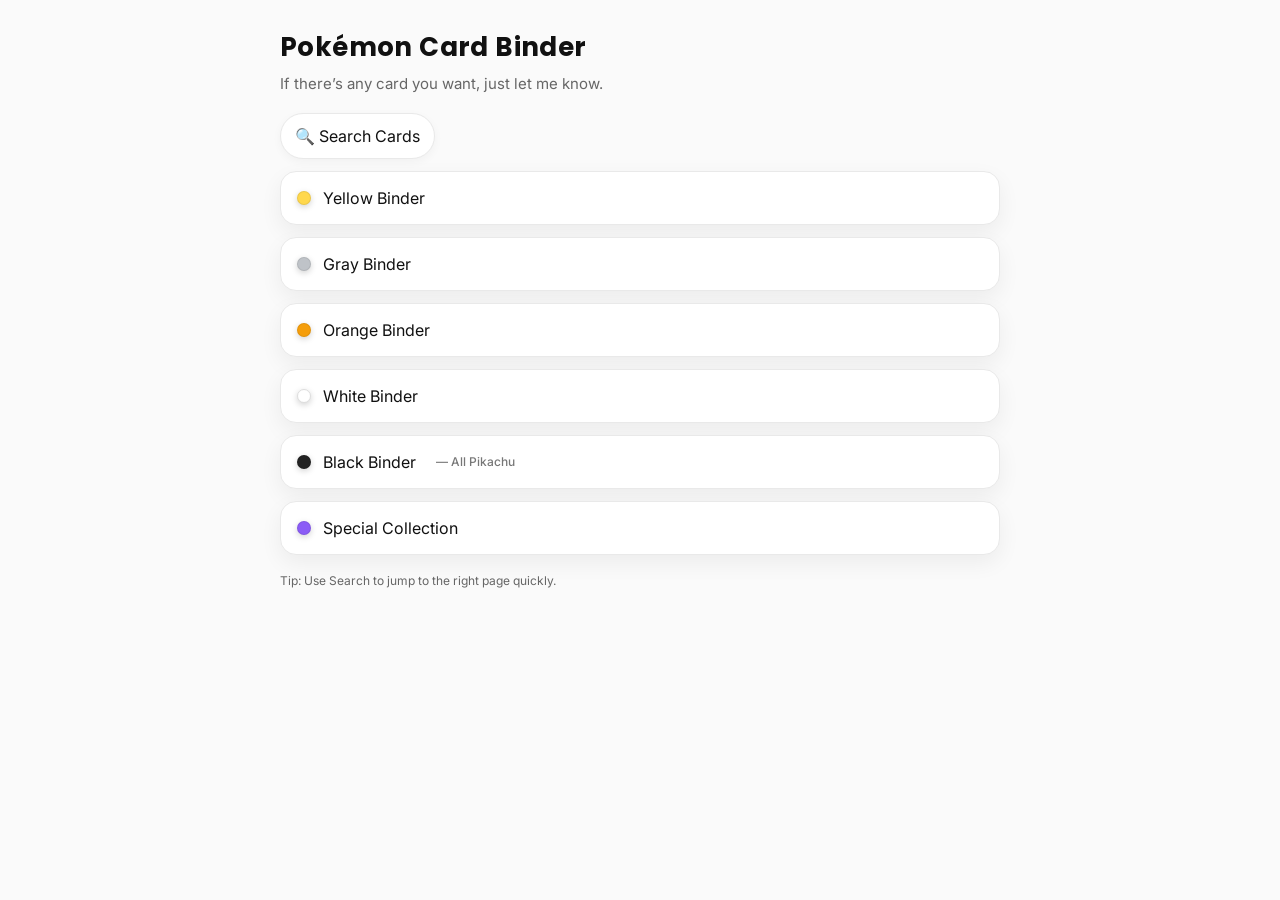
<file: index.html>
<!DOCTYPE html>
<html>
<head>
  
  <!-- Google tag (gtag.js) -->
<script async src="https://www.googletagmanager.com/gtag/js?id=G-FQJ32PYV9G"></script>
<script>
  window.dataLayer = window.dataLayer || [];
  function gtag(){dataLayer.push(arguments);}
  gtag('js', new Date());

  gtag('config', 'G-FQJ32PYV9G');
</script>

  <meta charset="utf-8">
  <meta name="viewport" content="width=device-width, initial-scale=1">
  <title>Pokémon Card Binder</title>
  <link rel="stylesheet" href="style.css">

  <style>
    /* small inline note */
    .note{
      font-size:12px;
      color:#777;
      font-weight:500;
      margin-left:8px;
    }
  </style>
</head>

<body>
  <div class="container">

    <div class="header">
      <h1 class="brand">Pokémon Card Binder</h1>
      <p class="sub">If there’s any card you want, just let me know.</p>
    </div>

    <div class="nav">
      <a class="btn" href="search.html">🔍 Search Cards</a>
    </div>

    <div class="list">
      <a href="yellow.html"><span class="dot" style="background:#FFD84D"></span>Yellow Binder</a>
      <a href="gray.html"><span class="dot" style="background:#BFC3C8"></span>Gray Binder</a>
      <a href="orange.html"><span class="dot" style="background:#F59E0B"></span>Orange Binder</a>
      <a href="white.html"><span class="dot" style="background:#FFF; border:1px solid #ddd"></span>White Binder</a>

      <a href="black.html">
        <span class="dot" style="background:#222"></span>
        Black Binder <span class="note">— All Pikachu</span>
      </a>
      <a href="extras.html">
  <span class="dot" style="background:#8B5CF6"></span>
  Special Collection
</a>

    </div>

    <div class="footerhint">Tip: Use Search to jump to the right page quickly.</div>

  </div>
</body>
</html>
</file>
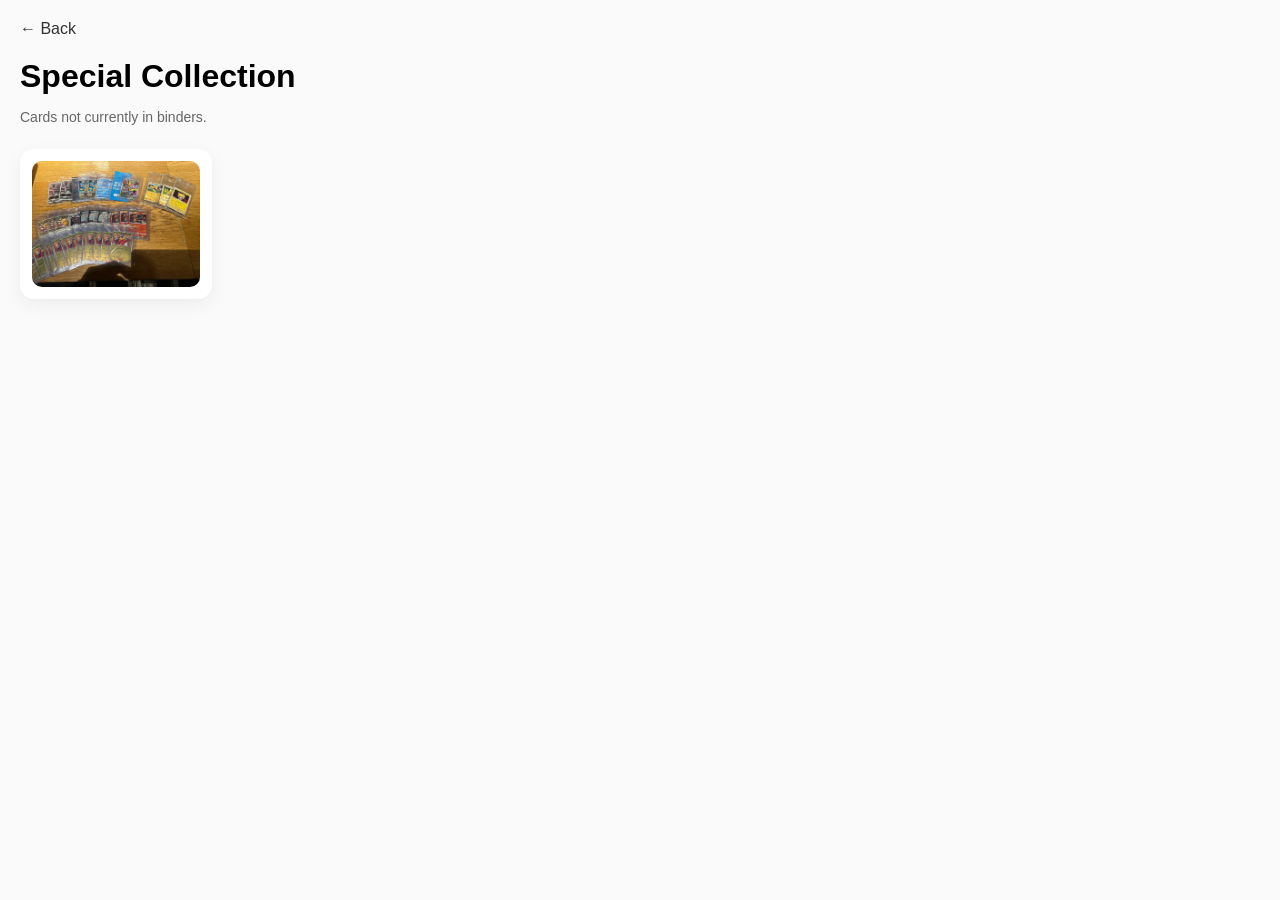
<file: extras.html>
<!DOCTYPE html>
<html>
<head>
<meta charset="utf-8">
<meta name="viewport" content="width=device-width, initial-scale=1">
<title>Special Collection</title>

<style>
body{
  font-family:sans-serif;
  padding:20px;
  background:#fafafa;
  margin:0;
}

.back{
  text-decoration:none;
  color:#333;
  display:inline-block;
  margin-bottom:20px;
}

h1{
  margin:0 0 6px;
}

.desc{
  color:#666;
  font-size:14px;
  margin-bottom:24px;
}

.grid{
  display:grid;
  grid-template-columns:repeat(auto-fill,minmax(180px,1fr));
  gap:18px;
}

.card{
  background:#fff;
  padding:12px;
  border-radius:14px;
  box-shadow:0 6px 18px rgba(0,0,0,0.06);
}

.card img{
  width:100%;
  border-radius:10px;
  display:block;
}
</style>
</head>

<body>

<a class="back" href="index.html">← Back</a>

<h1>Special Collection</h1>
<p class="desc">Cards not currently in binders.</p>

<div class="grid">

  <div class="card">
    <!-- 実際のファイル名に完全一致させる -->
    <img src="extras/extras_01.JPG" alt="Special collection cards">
  </div>

</div>

</body>
</html>
</file>
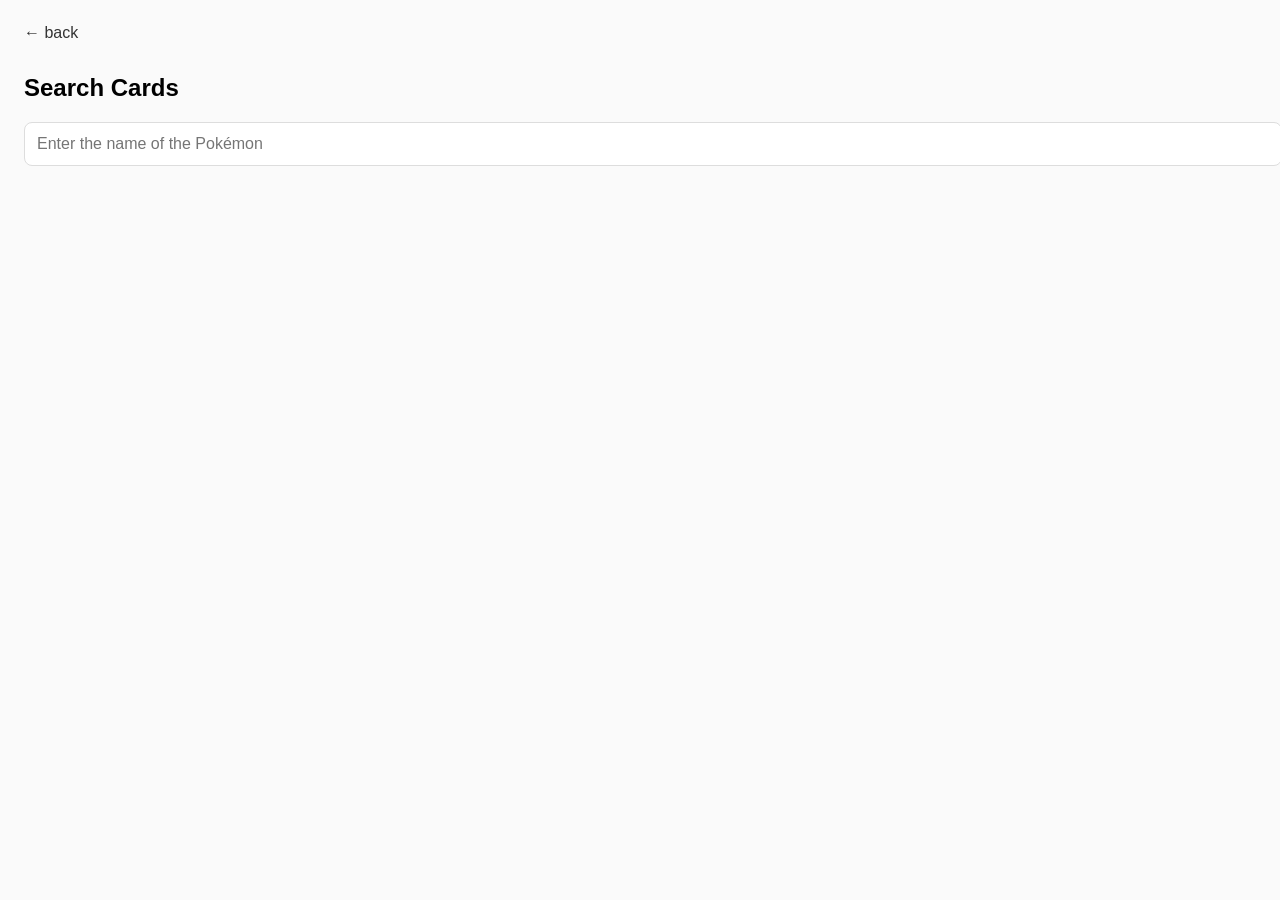
<file: search.html>
<!DOCTYPE html>
<html>
<head>
  <!-- Google tag (gtag.js) -->
  <script async src="https://www.googletagmanager.com/gtag/js?id=G-FQJ32PYV9G"></script>
  <script>
    window.dataLayer = window.dataLayer || [];
    function gtag(){dataLayer.push(arguments);}
    gtag('js', new Date());
    gtag('config', 'G-FQJ32PYV9G');
  </script>

  <meta charset="utf-8">
  <meta name="viewport" content="width=device-width, initial-scale=1">
  <title>Card Search</title>

  <style>
    body{
      font-family:sans-serif;
      padding:16px;
      background:#fafafa;
    }
    a.back{
      display:inline-block;
      margin-bottom:12px;
      text-decoration:none;
      color:#333;
    }
    input{
      width:100%;
      padding:12px;
      font-size:16px;
      margin-bottom:16px;
      border-radius:8px;
      border:1px solid #ddd;
    }
    .card{
      background:#fff;
      padding:12px;
      margin-bottom:12px;
      border-radius:10px;
    }
    .card img{
      width:100%;
      border-radius:8px;
    }
    .meta{
      margin-top:8px;
      font-size:13px;
      color:#222;
      font-weight:600;
    }
    .tag{
      font-size:13px;
      color:#666;
      margin-top:6px;
      line-height:1.4;
    }
  </style>
</head>

<body>

<a class="back" href="index.html">← back</a>

<h2>Search Cards</h2>

<input id="search" placeholder="Enter the name of the Pokémon">

<div id="result"></div>

<script>
// ---------------------------
// Helpers
// ---------------------------
const normalize = (s) => (s || "").toLowerCase().replace(/\s+/g, "");

// ---------------------------
// pages array (ALL binders go here)
// ---------------------------
const pages = [];

// ---------------------------
// 1) Yellow Binder
//    ページ番号は「この配列の順番」で 1,2,3... になる
// ---------------------------
const yellowPages = [
  { image:"yellow/91_IMG_0228.jpg", cards:["gengar"] },
  { image:"yellow/90_IMG_0229.jpg", cards:["charizard"] },
  { image:"yellow/89_IMG_0230.jpg", cards:["gardevoir"] },
  { image:"yellow/88_IMG_0231.jpg", cards:["lucario"] },
  { image:"yellow/87_IMG_0232.jpg", cards:["dragonite"] },
  { image:"yellow/86_IMG_0233.jpg", cards:["abomasnow"] },
  { image:"yellow/85_IMG_0234.jpg", cards:["diancie"] },
  { image:"yellow/84_IMG_0235.jpg", cards:["eelektross"] },
  { image:"yellow/83_IMG_0236.jpg", cards:["hawlucha"] },
  { image:"yellow/82_IMG_0237.jpg", cards:["scrafty"] },
  { image:"yellow/81_IMG_0238.jpg", cards:["audino","rayquaza","kangaskhan"] },
  { image:"yellow/80_IMG_0239.jpg", cards:["tyranitar","manectric","altaria","houndoom"] },
  { image:"yellow/79_IMG_0240.jpg", cards:["heracross","alakazam","glalie","lucario"] },
  { image:"yellow/78_IMG_0241.jpg", cards:["sharpedo","mawile","blastoise","venusaur"] },
  { image:"yellow/77_IMG_0242.jpg", cards:["diancie","slowbro","sceptile","camerupt"] },
  { image:"yellow/76_IMG_0243.jpg", cards:["aggron","aerodactyl","latios","steelix"] },
  { image:"yellow/75_IMG_0244.jpg", cards:["gyarados","ampharos","metagross","scizor"] },
  { image:"yellow/74_IMG_0245.jpg", cards:["gallade","gardevoir","salamence"] },
  { image:"yellow/73_IMG_0246.jpg", cards:["mewtwo","gyarados","kingdra"] },
  { image:"yellow/72_IMG_0247.jpg", cards:["tentacruel","gyarados","lapras","feraligatr"] },
  { image:"yellow/71_IMG_0248.jpg", cards:["feraligatr","poliwrath","blastoise","golduck","gyarados"] },
  { image:"yellow/70_IMG_0249.jpg", cards:["articuno","vaporeon","blastoise"] },
  { image:"yellow/69_IMG_0250.jpg", cards:["gyarados","kabutops","entei","ninetales","arcanine","moltres"] },
  { image:"yellow/68_IMG_0251.jpg", cards:["flareon","entei","hooh","chansey","clefairy"] },
  { image:"yellow/67_IMG_0252.jpg", cards:["snorlax","clefable","pidgeot","dragonite","lugia","persian"] },
  { image:"yellow/66_IMG_0253.jpg", cards:["ditto","delibird","porygon","wigglytuff","clefable","snorlax","aerodactyl","machamp"] },
  { image:"yellow/65_IMG_0254.jpg", cards:["dugtrio","rhydon","machamp","kabutops","donphan","hitmonlee"] },
  { image:"yellow/64_IMG_0255.jpg", cards:["raichu","zapdos","ampharos","magneton","raikou"] },
  { image:"yellow/63_IMG_0256.jpg", cards:["magneton","electrode","raichu","pichu","jolteon"] },
  { image:"yellow/62_IMG_0257.jpg", cards:["pichu","pinsir","celebi","venusaur","vileplume","heracross","bellossom","nidoking"] },
  { image:"yellow/61_IMG_0258.jpg", cards:["jumpluff","nidoqueen","arbok","venusaur","muk"] },
  { image:"yellow/60_IMG_0259.jpg", cards:["crobat","jumpluff","weezing"] },
  { image:"yellow/59_IMG_0260.jpg", cards:["vileplume","golbat","venusaur","meganium"] },
  { image:"yellow/58_IMG_0261.jpg", cards:["meganium","crobat","victreebel","nidoking","venomoth","scyther","wobbuffet"] },
  { image:"yellow/57_IMG_0262.jpg", cards:["alakazam","starmie","slowbro","hypno","mr mime"] },
  { image:"yellow/56_IMG_0263.jpg", cards:["hypno","alakazam","mew","mewtwo"] },
  { image:"yellow/55_IMG_0264.jpg", cards:["slowking","mew","haunter","mr mime","alakazam","misdreavus","charizard"] },
  { image:"yellow/54_IMG_0265.jpg", cards:["charizard","gengar"] },
  { image:"yellow/53_IMG_0266.jpg", cards:["gengar"] },
  { image:"yellow/52_IMG_0267.jpg", cards:["gengar"] },
  { image:"yellow/51_IMG_0268.jpg", cards:["gengar","dragonite"] },
  { image:"yellow/50_IMG_0269.jpg", cards:["dragonite","lucario"] },
  { image:"yellow/49_IMG_0270.jpg", cards:["lucario"] },
  { image:"yellow/48_IMG_0271.jpg", cards:["lucario","gardevoir"] },
  { image:"yellow/47_IMG_0272.jpg", cards:["gardevoir"] },
  { image:"yellow/46_IMG_0273.jpg", cards:["gardevoir"] },
  { image:"yellow/45_IMG_0274.jpg", cards:["gardevoir","abomasnow"] },
  { image:"yellow/44_IMG_0275.jpg", cards:["abomasnow","diancie"] },
  { image:"yellow/43_IMG_0276.jpg", cards:["diancie"] },
  { image:"yellow/42_IMG_0277.jpg", cards:["eelektross"] },
  { image:"yellow/41_IMG_0278.jpg", cards:["eelektross","scrafty"] },
  { image:"yellow/40_IMG_0279.jpg", cards:["scrafty"] },
  { image:"yellow/39_IMG_0280.jpg", cards:["scrafty","hawlucha"] },
  { image:"yellow/38_IMG_0281.jpg", cards:["hawlucha"] },

  /* 34〜37（前に抜けてたやつも入れた：ポケモン名だけ） */
  { image:"yellow/37_IMG_0282.jpg", cards:["jynx","bulbasaur","slowpoke","squirtle","dratini"] },
  { image:"yellow/36_IMG_0283.jpg", cards:["grimer","dragonite","mewtwo","venusaur","hitmonchan","eevee","skarmory","steelix","slowking","doduo"] },
  { image:"yellow/35_IMG_0284.jpg", cards:["togepi","hooh","rayquaza","deoxys","darkrai","cresselia"] },
  { image:"yellow/34_IMG_0285.jpg", cards:["palkia","dialga","raikou","suicune","entei"] },

  { image:"yellow/33_IMG_0286.jpg", cards:["gardevoir","mawile","pikachu","mew","charizard","meowth","garchomp","gyarados"] },
  { image:"yellow/32_IMG_0287.jpg", cards:["latias","latios","greninja","zoroark","magikarp","wailord","lucario","melmetal","rowlet","alolan exeggutor"] },
  { image:"yellow/31_IMG_0288.jpg", cards:["moltres","zapdos","articuno","reshiram","zekrom","lucario","melmetal","arceus","dialga","palkia","marshadow","machamp"] },
  { image:"yellow/30_IMG_0289.jpg", cards:["reshiram","charizard","togepi","eevee","snorlax"] },
  { image:"yellow/29_IMG_0290.jpg", cards:["pheromosa","buzzwole","garchomp","giratina"] },
  { image:"yellow/28_IMG_0291.jpg", cards:["garchomp","giratina","arceus","dialga","palkia","muk","charizard","keldeo","mewtwo","moltres"] }
];

yellowPages.forEach((p, i) => {
  pages.push({
    binder: "Yellow Binder",
    page: i + 1,
    image: p.image,
    cards: p.cards
  });
});

// ---------------------------
// 2) Gray Binder (page 1〜64)
// ---------------------------
const grayPages = {
  1:["charizard"], 2:["charizard"], 3:["charizard"], 4:["charizard"], 5:["charizard"], 6:["charizard"], 7:["charizard"], 8:["charizard"], 9:["charizard"], 10:["charizard"], 11:["charizard"],
  12:["charizard","espeon"],
  13:["espeon"],
  14:["umbreon"], 15:["umbreon"],
  16:["gengar"], 17:["gengar"], 18:["gengar"], 19:["gengar"], 20:["gengar"], 21:["gengar"],
  22:["gengar","ninetales","starmie","bibarel","lugia"],
  23:["dragonite","gardevoir","mewtwo","zygarde","mew"],
  24:["wobbuffet","entei","tyranitar","lugia","slowpoke","articuno","steelix","eevee","dedenne","lucario","melmetal","garchomp","giratina"],
  25:["marshadow","machamp","muk","slowpoke","psyduck","greninja","zoroark","zapdos","articuno","lugia","hooh","rayquaza","reshiram"],
  26:["chandelure","zoroark","rayquaza","xerneas","dragonite","umbreon","articuno"],
  27:["moltres","hitmonchan","celebi","snorlax","scyther"],
  28:["hooh","espeon","pichu","raichu","marill","sandshrew","magikarp","entei","blastoise"],
  29:["marill","cubone","golduck","qwilfish","onix","growlithe","jynx","magnemite","pidgey","houndour","goldeen","flaaffy","meowth","voltorb","abra","rattata"],
  30:["smoochum","cloyster","palkia","metapod","rapidash","machop","wailmer","hitmontop","snorlax","drowzee","hitmonchan","krabby","quagsire","gastly","haunter"],
  31:["grimer","marowak","spearow","celebi","ekans","girafarig","mew","charmander","bulbasaur","haunter","seismitoad","tangela","staraptor","slurpuff"],
  32:["decidueye","scizor","metagross","lucario","darkrai","mewtwo","sylveon","espeon","vaporeon","leafeon","jolteon","eevee","mew"],
  33:["vaporeon","flareon","eevee","leafeon","glaceon","jolteon","squirtle","bulbasaur","charmander"],
  34:["milotic","ponyta","lotad","swablu","yanma","duskull","bagon","drifloon","relicanth","voltorb","shinx","ditto","mr mime"],
  35:["ditto","charmander","pikachu","squirtle","zoroark","bellibolt","crobat"],
  36:["wobbuffet","meowth","persian","gengar","mimikyu","umbreon","darkrai"],
  37:["togepi","cleffa","igglybuff","sableye","tyranitar","espeon","deoxys","arceus","dialga","palkia","mew","mewtwo","raichu","alolan raichu","eevee","snorlax","lucario","melmetal","moltres","zapdos","articuno","gardevoir","sylveon","greninja","zoroark","latias","latios","braixen","charizard","marshadow","machamp","celebi","venusaur","trevenant","dusknoir"],
  38:["muk","alolan muk","pheromosa","buzzwole","venusaur","snivy","naganadel","guzzlord","ursaring","crobat","typhlosion","feraligatr","tyranitar","kingdra","yanmega"],
  39:["electrode","scizor","ampharos","crobat","ursaring","typhlosion","machamp","feraligatr","tyranitar","rayquaza"],
  40:["gardevoir","blastoise","tyranitar","mewtwo","dragonite","espeon","rayquaza"],
  41:["starmie","milotic","flygon","latios","latias","typhlosion","pidgeot","salamence","altaria","omastar","kabutops","cradily","beedrill","armaldo"],
  42:["ludicolo","togetic","pinsir","nidoking","heracross","mightyena","darkrai","genesect","deoxys","jirachi","arceus"],
  43:["palkia","keldeo","latios","latias","arceus","kyurem","victini","meowth"],
  44:["jolteon","vaporeon","flareon","umbreon"],
  45:["glaceon","espeon","umbreon","eevee","vaporeon"],
  46:["vaporeon","jolteon","flareon"],
  47:["flareon","eevee","umbreon"],
  48:["eevee","glaceon","leafeon","jolteon","espeon","umbreon"],
  49:["espeon","jolteon","vaporeon","sylveon","glaceon","leafeon"],
  50:["sylveon","flareon","eevee","leafeon"],
  51:["eevee","glaceon","flareon","leafeon","jolteon"],
  52:["hoopa"],
  53:["hoopa","mewtwo"],
  54:["mewtwo","electabuzz","deoxys","sneasel","kingdra"],
  55:["milotic","flareon","vaporeon","jolteon","rayquaza","crobat"],
  56:["deoxys","mewtwo","sharpedo","camerupt","mew","latios","clefable","magcargo","flygon","dustox","hariyama","salamence"],
  57:["chansey","moltres","registeel","regice","articuno","zapdos","regirock","jirachi","mewtwo"],
  58:["mismagius","gardevoir","mewtwo","gallade","cresselia","uxie","dialga"],
  59:["regigigas","electivire","hippowdon","heatran","gliscor","honchkrow","garchomp","leafeon","dialga","infernape","mewtwo","xerneas"],
  60:["zekrom","kingdra","thundurus","registeel","cobalion","kyurem","yveltal","regigigas","landorus","celebi","venusaur","blastoise","piplup","lopunny","jigglypuff","magikarp","wailord","gardevoir","sylveon","garchomp","giratina"],
  61:["espeon","deoxys","celebi","venusaur","jolteon","blastoise"],
  62:["rayquaza","tyranitar","manectric","kyogre"],
  63:["gardevoir","altaria","latios","metagross","mewtwo","aerodactyl","gallade"],
  64:["sceptile","diancie","gardevoir","kangaskhan","aggron","absol","houndoom","gyarados","lugia"]
};

Object.entries(grayPages).forEach(([page, cards]) => {
  pages.push({
    binder: "Gray Binder",
    page: Number(page),
    image: `gray/page ${page} of the gray binder.jpg`,
    cards: cards
  });
});

// ---------------------------
// 3) White Binder (page 1〜64)
// ---------------------------
const whitePages = {
  1:["gengar"],
  2:["umbreon","darkrai"],
  3:["espeon","deoxys"],
  4:["arceus","dialga","palkia"],
  5:["garchomp","giratina"],
  6:["togepi","cleffa","igglybuff"],
  7:["naganadel","guzzlord"],
  8:["marshadow","machamp"],
  9:["lucario","melmetal"],
  10:["celebi","venusaur"],
  11:["rowlet","alolan exeggutor"],
  12:["sableye","tyranitar"],
  13:["pheromosa","buzzwole"],
  14:["venusaur","snivy"],
  15:["muk","alolan muk"],
  16:["blastoise","piplup"],
  17:["trevenant","dusknoir"],
  18:["latias","latios"],
  19:["charizard","braixen"],
  20:["reshiram","zekrom"],
  21:["reshiram","charizard"],
  22:["pikachu","zekrom"],
  23:["moltres","zapdos","articuno"],
  24:["raichu","alolan raichu"],
  25:["slowpoke","psyduck"],
  26:["lopunny","jigglypuff"],
  27:["magikarp","wailord"],
  28:["eevee","snorlax"],
  29:["mewtwo","mew"],
  30:["greninja","zoroark"],
  31:["solgaleo","lunala"],
  32:["gardevoir","sylveon"],
  33:["arceus","dialga","palkia","regigigas"],
  34:["reshiram","zekrom","latios","latias"],
  35:["kyurem","celebi","manaphy"],
  36:["shaymin","jirachi","volcanion","arceus"],
  37:["victini","meloetta","magearna","darkrai"],
  38:["keldeo","genesect","mew"],
  39:["magnezone","slowking","meganium","tyranitar"],
  40:["blissey","crobat","typhlosion","feraligatr"],
  41:["ampharos","lanturn","houndoom","scizor"],
  42:["yanmega","celebi","absol","kingdra"],
  43:["machamp","steelix","ursaring","electrode"],
  44:["donphan","snorlax","pikachu","charizard"],
  45:["blaziken","leafeon","glaceon","lucario"],
  46:["regigigas","absol","tangrowth","rayquaza"],
  47:["arceus","garchomp"],
  48:["shaymin","mewtwo","arceus","floatzel"],
  49:["palkia","dialga","gardevoir"],
  50:["dusknoir","empoleon","palkia","magmortar"],
  51:["shaymin","torterra","porygon"],
  52:["regigigas","raichu","palkia","dialga"],
  53:["luxray","drapion","shaymin","dialga"],
  54:["mewtwo","palkia","darkrai","infernape"],
  55:["uxie","azelf","mesprit","mismagius"],
  56:["rhyperior","honchkrow","cresselia","electivire"],
  57:["infernape","machamp","hippowdon","gallade"],
  58:["heatran","gliscor","magnezone"],
  59:["electivire","porygon","infernape","lucario"],
  60:["empoleon","alakazam","flygon","staraptor"],
  61:["drapion","salamence","giratina","garchomp"],
  62:["trevenant","dusknoir","togepi","cleffa","igglybuff","naganadel","guzzlord","pheromosa","buzzwole","raichu","alolan raichu","lucario","melmetal","marshadow","machamp","blastoise","piplup","latios","latias","charizard","braixen","gengar","mimikyu","slowpoke","psyduck","gardevoir","sylveon","moltres","zapdos","articuno","mew","mewtwo","reshiram"],
  63:["sableye","tyranitar","rowlet","alolan exeggutor","lopunny","jigglypuff","celebi","venusaur","arceus","dialga","palkia","eevee","snorlax","magikarp","wailord","muk","alolan muk","pikachu","zekrom","garchomp","giratina","espeon","deoxys","snivy","umbreon","darkrai","greninja","zoroark","meowth"],
  64:["meowth"]
};

Object.entries(whitePages).forEach(([page, cards]) => {
  pages.push({
    binder: "White Binder",
    page: Number(page),
    image: `white/page ${page} of the white binder.jpg`,
    cards: cards
  });
});

// ---------------------------
// 3.5) Orange Binder (page 1〜64)
// ---------------------------
const orangePages = {
  1:["metagross","zoroark","grimmsnarl","bellibolt"],
  2:["palafin","raikou","whimsicott","lopunny"],
  3:["diancie","gholdengo","fezandipiti","roaring moon"],
  4:["eelektross","volcanion","rotom","scrafty"],
  5:["hydreigon","oricorio","absol","mabosstiff"],
  6:["hawlucha","kangaskhan","latias","venusaur"],
  7:["clefable","zygarde","starmie","zapdos"],
  8:["dragapult","serperior","genesect","froslass"],
  9:["lucario","calyrex","venusaur","blastoise","fezandipiti","arceus","ceruledge","urshifu","milotic","moltres"],
  10:["zacian","ogerpon","medicham","lucario","wo-chien","roaring moon","umbreon","keldeo"],
  11:["golisopod","jellicent","diancie","zygarde","crobat","palafin"],
  12:["ursaluna","mawile","great tusk","yanmega","palkia","zapdos","urshifu","roaring moon","koraidon","garchomp","salamence","mimikyu","oricorio","espeon"],
  13:["audino","eevee","deoxys","glaceon","dialga","giratina","greninja","ninetales"],
  14:["latios","latias","scizor","gyarados"],
  15:["gyarados","suicune","entei","raikou"],
  16:["meloetta","mew","reshiram","shaymin","alakazam","grimmsnarl"],
  17:["iron hands","zacian","mimikyu","eevee","rayquaza","dialga","jirachi","groudon","celebi","manaphy","minun"],
  18:["dragonite","gyarados","mimikyu","mewtwo"],
  19:["wattrel","silvally","infernape","typhlosion","nidoking","altaria","magikarp","haunter","psyduck"],
  20:["zekrom","piplup"],
  21:["psyduck","clefairy"],
  22:["rayquaza","meowth","pichu"],
  // 「ブルメリ」=表記ゆれっぽいので一旦入れず（必要なら英名教えて！）
  23:["pichu","snorlax"],
  24:["snorlax","arceus"],
  25:["arceus"],
  26:["arceus"],
  27:["meloetta","jirachi","gardevoir","purrloin","cinccino","piplup"],
  28:["charmander","charmeleon","torchic","dedenne","raichu","teddiursa","ursaring","minccino","snivy"],
  29:["kirlia","mudkip","lucario","munchlax","whismur","torchic","zorua","eevee","zapdos","greninja","charmander"],
  30:["mimikyu","smeargle","tyranitar","piplup","regigigas","zekrom","charizard","darkrai","gallade","bellibolt","hydreigon"],
  31:["bouffalant","iron hands","revavroom","ursaluna","samurott","zacian","calyrex","ogerpon","keldeo","houndoom"],
  32:["gardevoir","camerupt","magnezone","blastoise","florges","malamar","aegislash","skarmory","regigigas","kyurem","cobalion","terrakion"],
  33:["lucario","houndoom","torterra","tangrowth","mawile","pichu","psyduck","gyarados"],
  34:["yanma","rattata","jigglypuff","raticate","pachirisu","totodile","jirachi","mareep","scyther","nidoran","natu","nidorino","meganium"],
  35:["donphan","sandslash","luvdisc","jynx","lunatone","primeape","sudowoodo","farfetchd","horsea","cleffa","cubone","miltank","persian","machop","sandshrew"],
  36:["porygon","persian","skiploom","parasect","palkia","aipom","chikorita","quilava","raichu","tentacool","ledian","hoppip","paras","smoochum"],
  37:["golduck","exeggcute","totodile","electivire","mantine","bayleef","sandslash","torchic","blaziken","mothim","celebi","meowth","solrock","sceptile","lugia","darkrai"],
  38:["skuntank","electrode","roserade","zapdos","pachirisu","luxray","raichu","heatran","arcanine","hooh","entei"],
  39:["typhlosion","darkrai","blaziken","camerupt","arcanine","magmortar","empoleon","manaphy","swampert","kyogre","groudon","houndoom","bronzong"],
  40:["tyranitar","lucario","darkrai"],
  41:["lucario","manaphy","jirachi","lugia","celebi","infernape","entei","torterra","machamp","rhyperior","rampardos"],
  42:["lucario","gliscor","kabutops","giratina","dusclops","banette","deoxys","metagross","mewtwo","gardevoir"],
  43:["jirachi","spiritomb","heatran","infernape","cresselia","arceus","palkia","milotic","feraligatr","empoleon","phione","suicune","kingdra","manaphy"],
  44:["floatzel","palkia","mamoswine","blastoise","absol","garchomp","zangoose","salamence","lugia","delcatty","dialga","jirachi","bastiodon","lumineon"],
  45:["manectric","gliscor","venusaur","sceptile","roserade","shaymin","tangrowth","mew","registeel","snorlax","scizor"],
  46:["rayquaza","snorlax","raichu","jirachi","magikarp","gengar","glaceon","jolteon"],
  47:["articuno","starmie","machamp","graveler","mewtwo","weezing","rhyhorn","tangela","diglett","tyranitar","zapdos"],
  48:["claydol","donphan","cleffa","luxray","tapu lele","garchomp","blastoise","venusaur"],
  49:["lugia","dedenne","mew"],
  50:["gengar","groudon","altaria","vulpix","charmeleon","psyduck","pichu"],
  51:["meowth","garchomp","mewtwo"],
  52:["mewtwo","lugia","gengar"],
  53:["braixen","charizard","drowzee","morpeko","scizor","snorlax","claydol","garchomp","gengar","mew"],
  54:["gengar"],
  55:["gengar"],
  56:["gengar","arceus"],
  57:["rayquaza","darkrai","arceus"],
  58:["deoxys","rayquaza","gardevoir","lugia","charmander"],
  59:["gengar"],
  60:["gengar","wailord","lumineon"],
  61:["ponyta","onix","shedinja","shaymin","entei","arceus","porygon","venusaur","sharpedo","heatran","dialga","mudkip","quagsire","grumpig","palkia"],
  62:["deoxys","swampert","raichu","gardevoir","drifblim","luxio","dialga","froslass","gallade","palkia","regigigas","blaziken","cleffa"],
  63:["tyranitar","swampert","mamoswine","lapras","latios","latias","electrode","staraptor","manectric","dialga","zapdos","gardevoir","raichu","cresselia","shaymin"],
  64:["dusknoir","spoink","luxray","aggron","electivire","absol","rayquaza","mareep","shiftry","wobbuffet","walrein","stunfisk","blaziken","ursaring","pachirisu","eevee"]
};

// Orange を pages[] に追加
Object.entries(orangePages).forEach(([page, cards]) => {
  pages.push({
    binder: "Orange Binder",
    page: Number(page),
    image: `orange/page ${page} of the orange binder.jpg`,
    cards
  });
});

// ---------------------------
// 4) Black Binder (page 1〜49)
//  ※ 全ページ Pikachu
// ---------------------------
for (let i = 1; i <= 49; i++) {
  pages.push({
    binder: "Black Binder",
    page: i,
    image: `black/page ${i} of the black binder.jpg`,
    cards: ["pikachu"]
  });
}

// ---------------------------
// Search UI
// ---------------------------
document.getElementById("search").addEventListener("input", (e) => {
  const word = e.target.value.trim();
  const result = document.getElementById("result");

  result.innerHTML = "";
  if(!word) return;

  const key = normalize(word);

  pages.forEach(p => {
    const hit = p.cards.some(c => normalize(c).includes(key));
    if(hit){
      result.innerHTML += `
        <div class="card">
          <img src="${p.image}" alt="">
          <div class="meta">${p.binder} / Page ${p.page}</div>
          <div class="tag">${p.cards.join(", ")}</div>
        </div>
      `;
    }
  });
});
</script>

</body>
</html>
</file>
<file: style.css>
@import url('https://fonts.googleapis.com/css2?family=Poppins:wght@600&family=Inter:wght@400;500&display=swap');

:root{
  --bg:#fafafa;
  --card:#ffffff;
  --text:#111;
  --muted:#666;
  --line:#e9e9e9;
  --shadow:0 8px 22px rgba(0,0,0,.06);
  --radius:16px;
}

*{ box-sizing:border-box; }
html,body{ margin:0; padding:0; }
body{
  font-family:'Inter', system-ui, -apple-system, sans-serif;
  background:var(--bg);
  color:var(--text);
  padding:18px;
}

.container{
  max-width:720px;
  margin:0 auto;
}

.header{
  margin:10px 0 18px;
}
.brand{
  font-family:'Poppins', sans-serif;
  font-size:26px;
  letter-spacing:.4px;
  margin:0 0 6px;
}
.sub{
  margin:0;
  color:var(--muted);
  line-height:1.45;
  font-size:15px;
}

.nav{
  display:flex;
  gap:10px;
  margin:14px 0 8px;
  flex-wrap:wrap;
}
.btn{
  display:inline-flex;
  align-items:center;
  gap:10px;
  padding:12px 14px;
  border:1px solid var(--line);
  background:var(--card);
  border-radius:999px;
  text-decoration:none;
  color:var(--text);
  box-shadow:0 3px 10px rgba(0,0,0,.04);
}
.btn:active{ transform:translateY(1px); }

.list a{
  display:flex;
  align-items:center;
  gap:12px;
  padding:16px;
  margin:12px 0;
  background:var(--card);
  border-radius:var(--radius);
  text-decoration:none;
  color:var(--text);
  border:1px solid var(--line);
  box-shadow:var(--shadow);
  transition:.15s;
}
.list a:hover{ transform:translateY(-2px); }

.dot{
  width:14px;
  height:14px;
  border-radius:50%;
  box-shadow:0 2px 6px rgba(0,0,0,.18);
  border:1px solid rgba(0,0,0,.08);
  flex:none;
}

.gallery{
  display:grid;
  gap:12px;
}

.card{
  background:var(--card);
  border:1px solid var(--line);
  border-radius:var(--radius);
  box-shadow:var(--shadow);
  overflow:hidden;
}
.card img{
  width:100%;
  display:block;
}
.card .meta{
  padding:10px 12px 12px;
  color:var(--muted);
  font-size:13px;
  line-height:1.4;
}

.searchbox{
  width:100%;
  padding:14px 14px;
  font-size:16px;
  border-radius:14px;
  border:1px solid var(--line);
  background:#fff;
  outline:none;
  box-shadow:0 3px 12px rgba(0,0,0,.04);
}
.searchbox:focus{
  border-color:#cfd6ff;
  box-shadow:0 0 0 4px rgba(99,102,241,.12);
}

.smalltitle{
  font-family:'Poppins', sans-serif;
  margin:16px 0 12px;
  font-size:18px;
}

.footerhint{
  margin-top:18px;
  color:var(--muted);
  font-size:12px;
}
</file>
